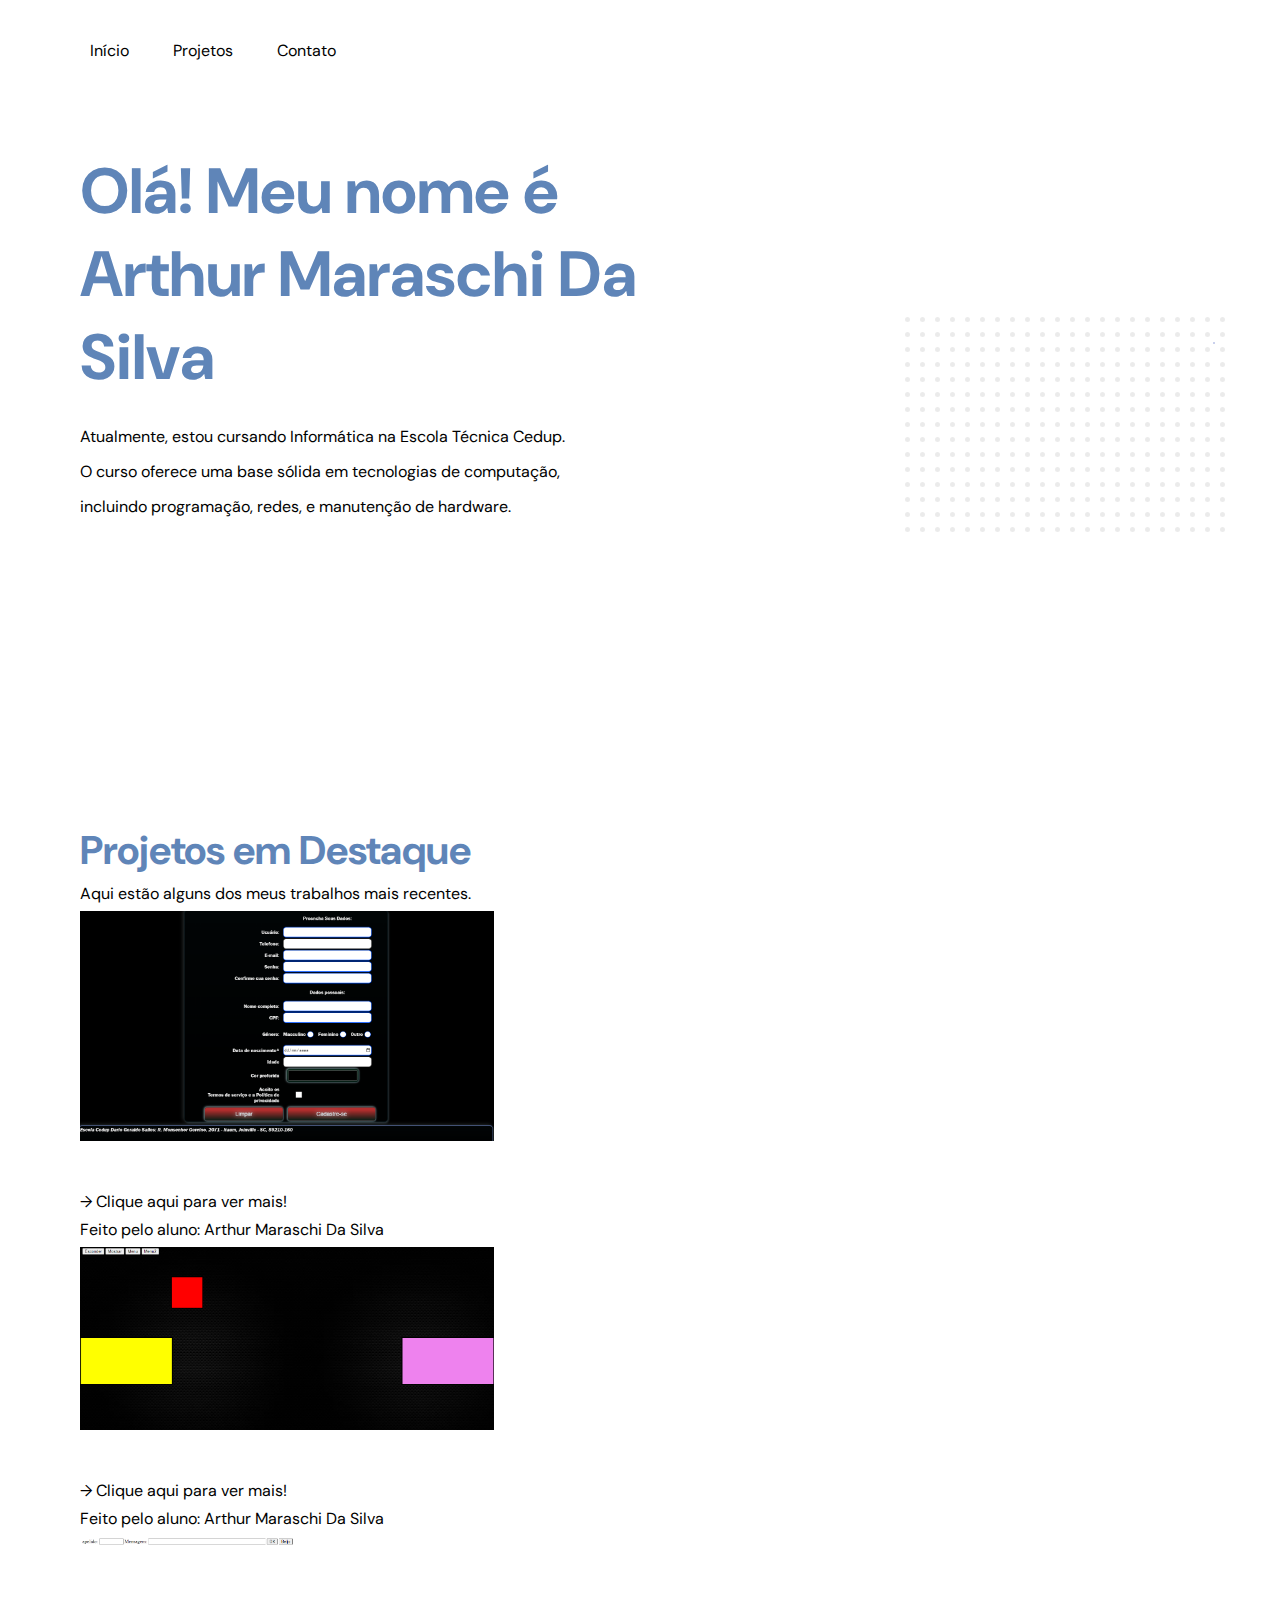
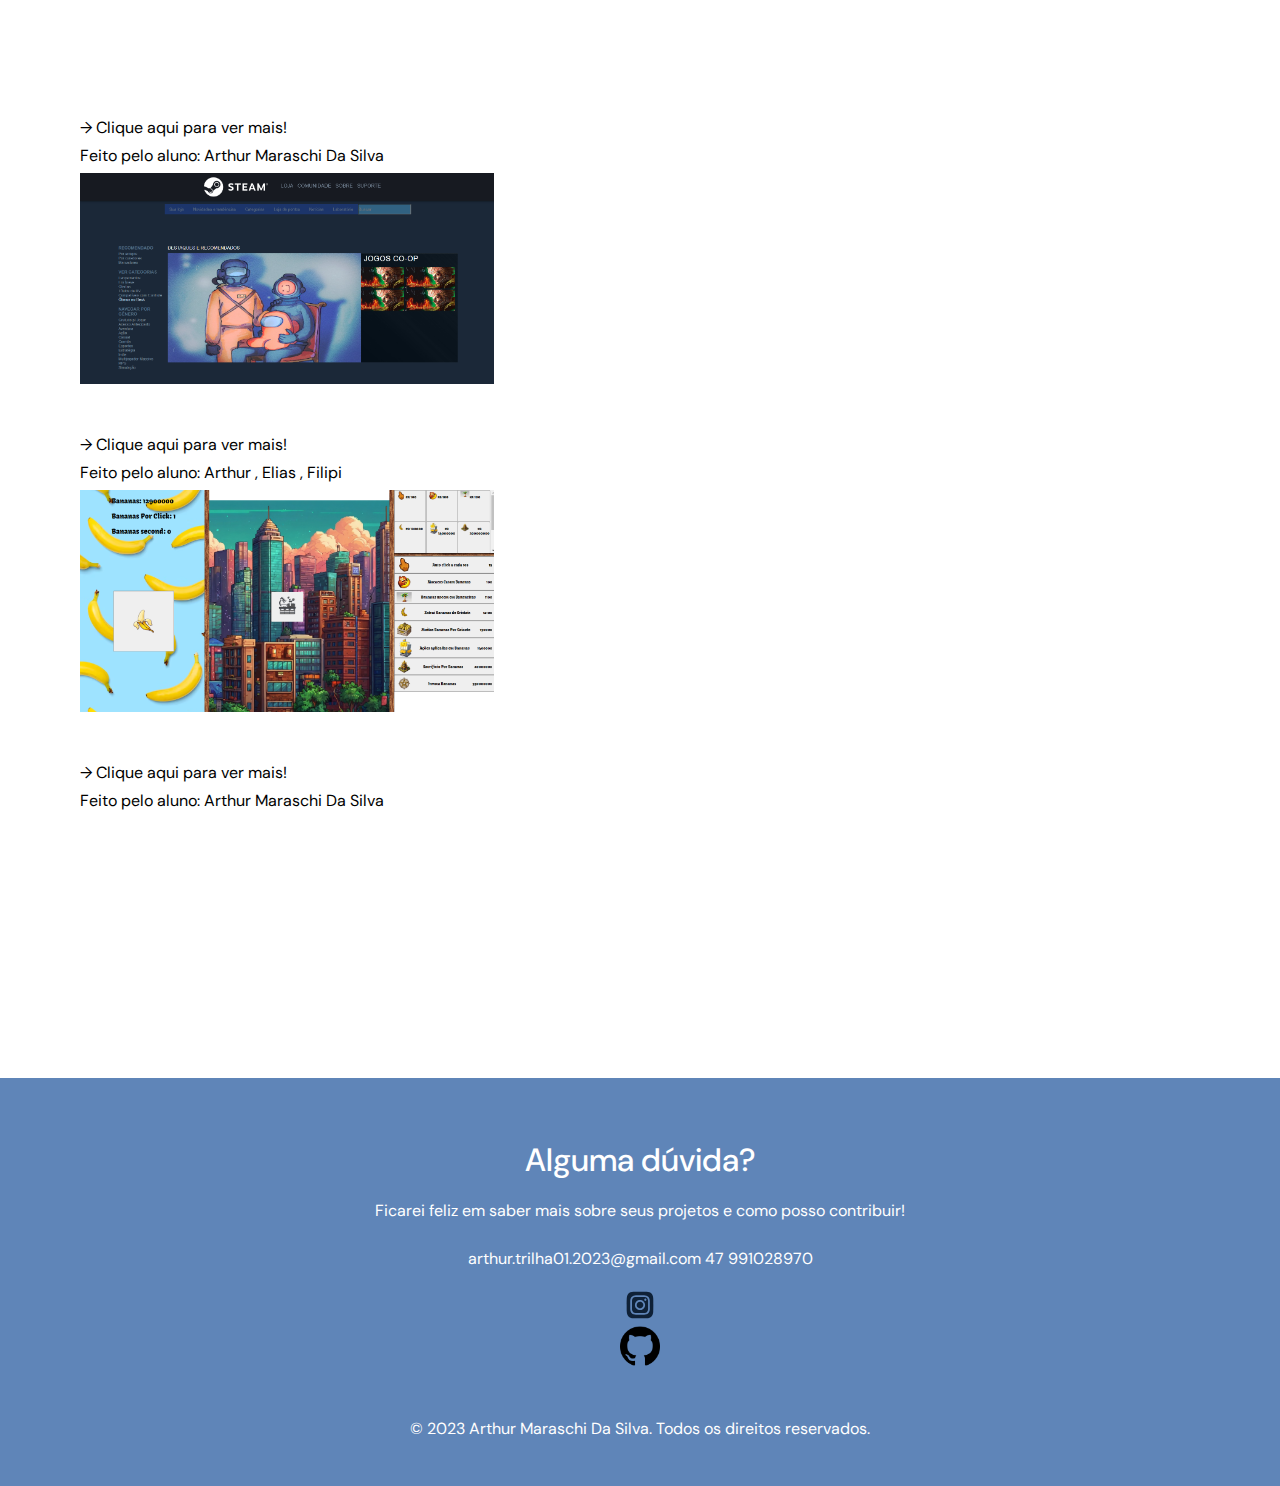
<file: index.html>
<!DOCTYPE html>
<html lang="pt-BR">
  <head>
    <!-- Meta tags -->
    <meta charset="UTF-8" />
    <meta http-equiv="X-UA-Compatible" content="IE=edge" />
    <meta name="viewport" content="width=device-width, initial-scale=1.0" />
    <!-- title -->
    <title>Repositório do Arthur</title>
    <!-- CSS -->
    <link rel="stylesheet" href="css/extends.css" />
    <!-- Fonts -->
    <link rel="preconnect" href="https://fonts.googleapis.com" />
    <link rel="preconnect" href="https://fonts.gstatic.com" crossorigin />
    <link
      href="https://fonts.googleapis.com/css2?family=DM+Sans:wght@400;500;700&display=swap"
      rel="stylesheet"
    />
    <style>
      body {
          font-family: Arial, sans-serif;
          background-color: #fff;
          color: #000;
          transition: background-color 0.5s, color 0.5s;
      }

      @media (prefers-color-scheme: dark) {
          body {
              background-color: #333;
              color: #fff;
          }
      }
  </style>
  </head>
  <body>
    <!-- navbar -->
    <nav class="navbar">
      <div class="navbar__content max-width mb-0">
      
        
        <ul class="navbar__links">
          <li><a href="#header">Início</a></li>
          <li><a href="#projects">Projetos</a></li>
          <li><a href="#footer">Contato</a></li>
        </ul>
        <div class="navbar__mobile">
          <img src="assets/menu.svg" alt="menu" class="burguer light" />
          <img src="assets/menu_escuro.svg" alt="menu" class="burguer dark" />
          <ul class="mobile__links">
            <li><a href="#header">Início</a></li>
            <li><a href="#projects">Projetos</a></li>
            <li><a href="#footer">Contato</a></li>
          </ul>
        </div>
      </div>
    </nav>

    <!-- header -->
    <header id="header" class="max-width">
      <div class="header__left">
        <h1>Olá! Meu nome é Arthur Maraschi Da Silva</h1>
        <p>
          Atualmente, estou cursando Informática na Escola Técnica Cedup. 
          O curso oferece uma base sólida em tecnologias de computação, 
          incluindo programação, redes, e manutenção de hardware. 
        </p>
      
      </div>
      <div class="header__right">
        <div class="header__image">
          
          <img src="assets/abstract.svg" alt="background" class="background" />
        </div>
      </div>
    </header>

    <!-- Projetos -->
    <section id="projects" class="projects max-width">
      <div class="projects__content">
        <h2 class="secondary-title">Projetos em Destaque</h2>
        <p>
           Aqui estão alguns dos meus trabalhos mais recentes.
        </p>
      </div>
      <ul>
        <li>
          <div class="image">
            <img src="assets/formulario.png" alt="Gerenciamento de tarefas" />
          </div>
          <div class="projects__info">
            <h3 class="tertiary-title">
              validação Formulário
            </h3>
            <a href="projetos/validaçãoformulario/index.html">&rarr; Clique aqui para ver mais!</a>
            <p>Feito pelo aluno: Arthur Maraschi Da Silva</p>
          </div>
        </li>
        <li class="projects__reversed-list">
          <div class="image">
            <img src="assets/animacaoblocos.png" alt="marmotas" />
          </div>
          <div class="projects__info">
            <h3 class="tertiary-title">
            Animação Blocos
            </h3>
            <a href="projetos/AnimaçãoBlocos/anima.html">&rarr; Clique aqui para ver mais!</a>
            <p>Feito pelo aluno: Arthur Maraschi Da Silva</p>
          </div>
        </li>
        <li>
          <div class="image">
            <img src="assets/mqtt.png" alt="calculadora" />
          </div>
          <div class="projects__info">
            <h3 class="tertiary-title">
              MQTT
            </h3>
            <a href="projetos/Mqtt/mqtt.html">&rarr; Clique aqui para ver mais!</a>
            <p>Feito pelo aluno: Arthur Maraschi Da Silva</p>
          </div>
        </li>
        <li class="projects__reversed-list">
          <div class="image">
            <img src="assets/steamcopia.png" alt="The New York Times" />
          </div>
          <div class="projects__info">
            <h3 class="tertiary-title">
              Site The New York Times
            </h3>
            <a href="projetos/steamcopia/index.html">&rarr; Clique aqui para ver mais!</a>
            <p>Feito pelo aluno: Arthur , Elias , Filipi </p>
          </div>
        </li>
        <li class="projects__reversed-list">
          <div class="image">
            <img src="assets/bananascliker.png" alt="animação-jquery" />
          </div>
          <div class="projects__info">
            <h3 class="tertiary-title">
              Animação com jquery
            </h3>
            <a href="projetos/banana/banana.html">&rarr; Clique aqui para ver mais!</a>
            <p>Feito pelo aluno: Arthur Maraschi Da Silva</p>
          </div>
        </li>
    </section>

    <!-- Footer -->
    <footer id="footer">
      <div class="footer__content max-width mb-0">
        <h2 class="tertiary-title mb-s">Alguma dúvida?</h2>
        <p class="mb-m">
          Ficarei feliz em saber mais sobre seus projetos e como posso contribuir!
        </p>
        <div class="footer__contact mb-m">
          <span class="mb-m">arthur.trilha01.2023@gmail.com</span>
          <span>47 991028970</span>
        </div>
        <ul class="mb-l">
          <li>
            <a href="https://www.instagram.com/arthurmaraschi54/"><img src="assets/instagram.svg" alt="Instagram" /></a>
          </li>
          <li>
            <a href="https://github.com/Arthurbelo07/Portfolio"><img src="assets/logogit.png" alt="Git-Hub" width=40 height="40"/></a>
          </li>
        </ul>
        <p class="footer__copyright">
          &copy; 2023 Arthur Maraschi Da Silva.  Todos os direitos reservados.
        </p>
      </div>
    </footer>
    <!-- script -->
    <script src="scripts/index.js"></script>
  </body>
</html>
</file>
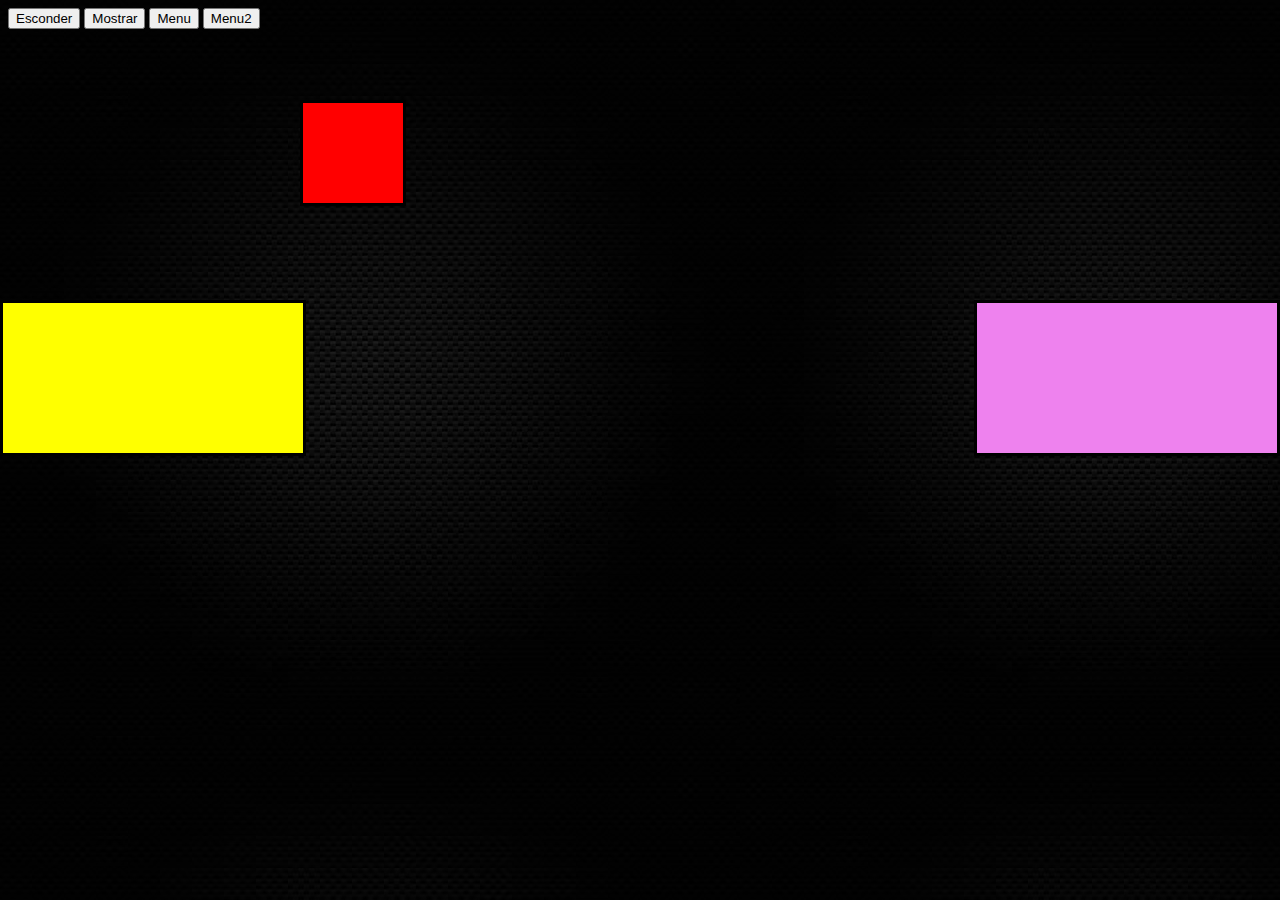
<file: projetos/AnimaçãoBlocos/anima.html>
<!DOCTYPE html>
<html lang="pt-br">
<head>
    <meta charset="UTF-8">
    <meta http-equiv="X-UA-Compatible" content="IE=edge">
    <meta name="viewport" content="width=device-width, initial-scale=1.0">
    <title>Animação com Jquery</title>
    <script src="jquery-3.7.1.js"></script>
    <style>
        .d1{
            position: absolute;
            top: 100px;
            left: 300px;
            width: 100px;
            height: 100px;
            background-color: red;
            border-style: solid;
        }
        .d2{
            position: absolute;
            top: 300px;
            left: 0px;
            width: 300px;
            height: 150px;
            background-color: yellow;
            border-style: solid;
        }
        .d3{
            position: absolute;
            top: 300px;
            right:0px;
            width: 300px;
            height: 150px;
            background-color: violet;
            border-style: solid;
        }
        body {
        background-image: url("fundopreto.jpg");
        }
    </style>
    </head>
    <body>
        <div  class="d1"id="d1"></div>
        <div class="d2"id="d2"></div>
        <div class="d3" id="d3"></div>
        <button onclick="esconder()">Esconder</button>
        <button onclick="Mostrar()">Mostrar</button>
        <button onclick="Menu()">Menu</button>
        <button onclick="Animar()">Menu2</button>
       
    </body>
    <script>
          function Animar()
          {
            $("#d1").animate(
                {
                 top:'300px',
                 left:'+=100px',
                 borderRadius:'50%',
                 opacity:0.5,
                },2000
            )
          }
    
          function Menu()
          {
            $("#d2").animate(
                {
                width:"toggle",
    
            },2000
            )
          }
          function esconder()
          {
            $("#d3").slideUp(1000)
          }
          function Mostrar()
          {
            $("#d3").show(1000)
          }
    
    </script>
    </html>
</file>
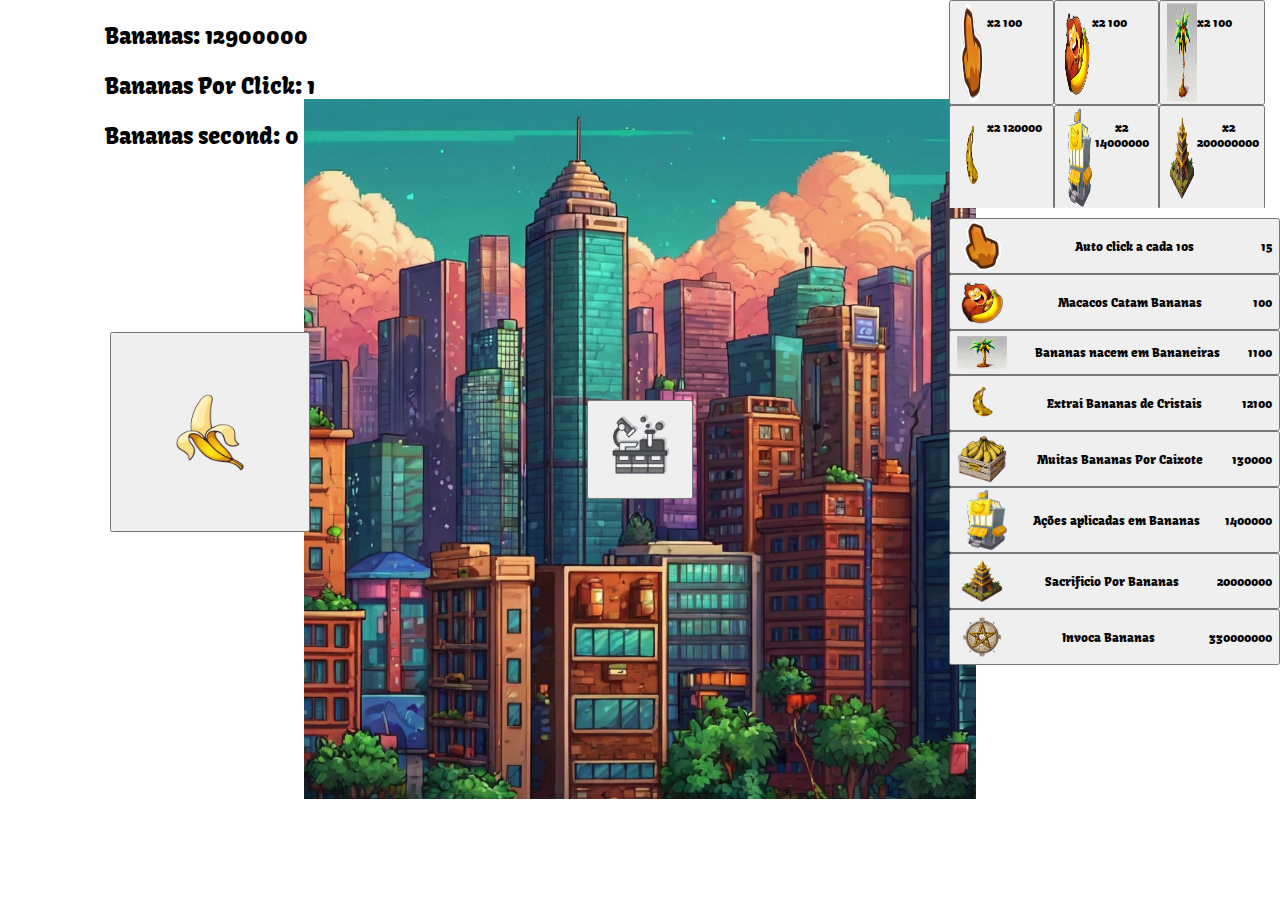
<file: projetos/banana/banana.html>
<!DOCTYPE html>
<html lang="pt-BR">

<head>
    <meta charset="UTF-8">
    <meta http-equiv="X-UA-Compatible" content="IE=edge">
    <meta name="viewport" content="width=device-width, initial-scale=1.0">
    <link rel="stylesheet" href="style.css">
    <script src="script.js" defer></script>
    <title>Banana</title>
    <link href='https://fonts.googleapis.com/css?family=Kavoon' rel='stylesheet'>
</head>

<body>

    

    <div class="Bananao">
        <div id="ScoreBananas" class="Score">
            <p id="BananaC">Bananas: 0</p>
            <p id="tProducao">Bananas Por Click: 0</p>
            <p id="BananaSegundo">Bananas Por Click: 0</p>

        </div>

        <button onclick="ProduzirBananas()" value="Click "> 
            <img src="Imagens/banana-removebg-preview.png" alt="" width=" 100px" height="100px">
        </button>
        
        
    </div>

    <div class="separatorLeft"></div>



    <div class="Pesquisa" id="Pesquisa">
        <button id="nuke" onclick="NUKE();" style="display: none;"><img src="Imagens/botao.png" alt=""  width="90px" height="90px" ></button>
        
        <button onclick="Abre();"> <img src="Imagens/lab.png" alt="" srcset="" id="lab" width="90px"></button>
        <div class="Componentes" id="Componentes">
            <button onclick="fechaJ();">Fechar</button>
            <div>
                <p id="Texto">Peças Direto Do AliExpres</p>
                <img src="Imagens/sucata.png"  id="Imagem" alt="" srcset="" width="90px">
                <button id="inicio" onclick="Iniciar();"> Iniciar</button>
                <P id="timer">15</P>
                
            

            </div>
            
            
        </div>

        <div class="Calculos">

        </div>

        <div class="Converter">

        </div>



    </div>



    <div class="separatorRight"></div>
    <div id="Loja" class="Loja">

        <div class="Upgrades">
            <!-- quando for criar o  botao,cruia a id que nem em baixo -->
            <button id="BotoesUpC1" onclick="upaCursor()" style="display: none;"> <img src="Imagens/Cursor.png" alt="" width="30px" >
                <p id="precoUpC">x2 100</p>
                  
            </button>

            <button id="BotoesUpM1" onclick="upaMacaco()" style="display: none;"> <img src="Imagens/macaco.png" alt="" width="30px" >
                <p id="precoUpM">x2 100</p>
                  
            </button>

            <button id="BotoesUpB1" onclick="upaBananeira()" style="display: none;"> <img src="Imagens/Bananaira.png" alt="" width="30px" >
                <p id="precoUpB">x2 100</p>
                  
            </button>

            <button id="BotoesUpE1" onclick="upEsmerald()" style="display: none;"> <img src="Imagens/Esmerald.png" alt="" width="30px" >
                <p id="precoUpE">x2 120000</p>
                  
            </button>
            
            <button id="BotoesUpB2" onclick="upBox()" style="display: none;"> <img src="Imagens/Box.png" alt="" width="30px" >
                <p id="precoUpB2">x2 1300000</p>
                  
            </button>
            
            <button id="BotoesUpBC1" onclick="upBanco()" style="display: none;"> <img src="Imagens/Banco.png" alt="" width="30px" >
                <p id="precoUpBC1">x2 14000000</p>
                  
            </button>
            
            <button id="BotoesUpT1" onclick="upTemplo()" style="display: none;"> <img src="Imagens/Templo.png" alt="" width="30px" >
                <p id="precoUpT1">x2 200000000</p>
                  
            </button>
            
            <button id="BotoesUpF1" onclick="upFetico()" style="display: none;"> <img src="Imagens/Feitico.png" alt="" width="30px" >
                <p id="precoUpF1">x2 330000000</p>
                  
            </button>

            
            

           
            
        </div>
        <div class="separetorUp"></div>
        
        <button class="BotoesL" onclick="Bcursor()" value="Fazer Banana" > <img src="Imagens/Cursor.png" alt="" width="50px">
            Auto click a cada 10s
            <p id="precoCursor"></p>  
        </button>


        <button class="BotoesL" onclick="Bmacaco()" id="macaco"> <img src="Imagens/macaco.png" alt="" width="50px">
            Macacos Catam Bananas
            <p id="precoMacaco"></p>
        </button>
        <button class="BotoesL" onclick="Bbananeira()"> <img src="Imagens/Bananaira.png" alt="" width="50px">
            Bananas nacem em Bananeiras
            <p id="precoBananeira"></p>
        </button>


        <button class="BotoesL" onclick="Besmerald()"> <img src="Imagens/Esmerald.png" alt="" width="50px">
            Extrai Bananas de Cristais
            <p id="precoEsmerald"></p>
        </button>

        <button class="BotoesL" onclick="Bbox()"> <img src="Imagens/Box.png" alt="" width="50px">
            Muitas Bananas Por Caixote
            <p id="precoBox"></p>
        </button>

        <button class="BotoesL" onclick="Bbanco()"> <img src="Imagens/Banco.png" alt="" width="50px">
            Ações aplicadas em Bananas
            <p id="precoBanco"></p>
        </button>

        <button class="BotoesL" onclick="Btemplo()"> <img src="Imagens/Templo.png" alt="" width="50px">
            Sacrificio Por Bananas
            <p id="precoTemplo"></p>
        </button>


        <button class="BotoesL" onclick="Bfeitico()"> <img src="Imagens/Feitico.png" alt="" width="50px">
            Invoca Bananas
            <p id="precoFeitico"></p>
        </button>

        

        
        </input>
    </div>

</body>






</html>
</file>
<file: css/extends.css>
*{
  margin: 0;
  padding: 0;
  box-sizing: border-box;
}

:root {
  --white: #ffffff;
  --gray: #d9d9d9;
  --black: #000000;
  --primary-color: #5f85b8;
  --secondary-color: #ffffff;
  --dark-secondary-color: #3c415c;
  --tertiary-color: #a6b1e1;
  --light-tertiary-color: #f3f6fb;
  --text-color: #343d48;
  --font-family: 'DM Sans', sans-serif;
}

.light{
  display: block
}
.dark{
  display: none
}

@media (prefers-color-scheme: dark) {
  .light{
    display: none
  }
  .dark{
    display: block
  }
  :root {
    --white: #121212;
    --gray: #282828;
    --black: #f0f0f0;
    --primary-color: #ffffff;
    --secondary-color: #121212;
    --dark-secondary-color: #b0b0b0;
    --tertiary-color: #464646;
    --light-tertiary-color: #2c2c2c;
    --text-color: #'e0e0e0';
  }


  

  /* Ajuste da barra de rolagem para o tema escuro */
  ::-webkit-scrollbar {
    width: 12px;
  }

  ::-webkit-scrollbar-thumb {
    background-color: var(--primary-color);
    border-radius: 10px;
  }

  ::-webkit-scrollbar-track {
    background-color: var(--gray);
  }
}

* {
  margin: 0;
  padding: 0;
  box-sizing: border-box;
  scroll-behavior: smooth;
  font-family: var(--font-family);
}

html {
  font-size: 62.5%;
}

body {
  font-size: 1.6rem;
  margin-top: 15rem;
  background-color: var(--light-tertiary-color);
  color: var(--text-color);
  transition: background-color 0.3s ease, color 0.3s ease;
}

ul {
  list-style: none;
}

a {
  text-decoration: none;
  color: inherit;
  transition: color 0.3s ease;
}

a:hover {
  color: var(--tertiary-color);
}

h1 {
  font-size: 6.4rem;
  font-weight: 700;
  color: var(--primary-color);
  transition: color 0.3s ease;
}

.secondary-title {
  font-size: 4rem;
  font-weight: 700;
  color: var(--primary-color);
  transition: color 0.3s ease;
}

.tertiary-title {
  font-size: 3.2rem;
  font-weight: 500;
  line-height: 4.5rem;
  color: var(--secondary-color);
  transition: color 0.3s ease;
}

p,
.p {
  font-weight: 400;
  font-size: 1.6rem;
  line-height: 3.5rem;
  transition: color 0.3s ease;
}

p:not(:last-of-type),
.p:not(:last-of-type) {
  margin-bottom: 2rem;
}

.btn {
  background: none;
  border: none;
  outline: none;
  padding: 1rem 4rem;
  display: inline-block;
  border-radius: 0.5rem;
  cursor: pointer;
  transition: background-color 0.3s ease, color 0.3s ease, transform 0.3s ease;
}

.btn.btn-primary {
  background-color: var(--dark-secondary-color);
  color: var(--white);
  font-weight: 400;
  font-size: 1.4rem;
}

.btn:hover {
  transform: scale(1.05);
}

.max-width {
  width: 100%;
  max-width: 120rem;
  padding: 0 4rem;
  margin: 0 auto;
  margin-bottom: 26rem;
}

.mb-0 {
  margin-bottom: 0;
}

.mb-s {
  margin-bottom: 1rem;
}

.mb-m {
  margin-bottom: 2rem;
}

.mb-l {
  margin-bottom: 4rem;
}

.mb-xl {
  margin-bottom: 6rem;
}

.container {
  display: grid;
  grid-template-columns: repeat(12, 1fr);
  grid-template-rows: auto;
  gap: 2rem;
}

.item-1 {
  grid-column: 1 / span 6;
  grid-row: 1;
}

.item-2 {
  grid-column: 7 / span 6;
  grid-row: 1;
}

.item-3 {
  grid-column: 1 / span 12;
  grid-row: 2;
}

@media only screen and (max-width: 1024px) {
  html {
    font-size: 60%;
  }

  h1 {
    font-size: 6rem;
  }

  .item-1, .item-2 {
    grid-column: 1 / span 12;
  }
}

@media only screen and (max-width: 768px) {
  html {
    font-size: 58%;
  }

  .max-width {
    padding: 0 2rem;
  }
}

@media only screen and (max-width: 425px) {
  h1 {
    font-size: 4.2rem;
  }
}

.navbar {
  position: fixed;
  top: 0;
  left: 0;
  width: 100%;
  z-index: 10;
  background-color: var(--white);
  transition: background-color 0.3s ease, box-shadow 0.3s ease;
}

.navbar .navbar__content {
  padding: 3rem 4rem 1rem;
  display: flex;
  justify-content: space-between;
  align-items: center;
}

.navbar .navbar__links li {
  display: inline-block;
  margin-right: 2rem;
}

.navbar .navbar__links li:last-of-type {
  margin-right: 0;
}

.navbar .navbar__links a {
  padding: 1rem;
  display: inline-block;
}

.navbar .navbar__links a:hover {
  color: var(--tertiary-color);
}

.navbar.active {
  box-shadow: 0 0.2rem 0.5rem rgba(0, 0, 0, 0.1);
}

.navbar .navbar__mobile,
.navbar .navbar__mobile .mobile__links {
  display: none;
}

@media only screen and (max-width: 768px) {
  .navbar .navbar__links {
    display: none;
  }

  .navbar .navbar__mobile {
    display: flex;
    align-items: center;
  }

  .navbar .navbar__mobile img {
    width: 3.6rem;
    height: 3.6rem;
    cursor: pointer;
  }

  .navbar .navbar__mobile.active .mobile__links {
    display: flex;
    flex-direction: column;
    background-color: var(--white);
    width: 100%;
    position: absolute;
    top: 98%;
    left: 0;
    padding: 1rem 0;
    box-shadow: 0 0.4rem 0.5rem rgba(0, 0, 0, 0.1);
    z-index: 1;
  }

  .navbar .navbar__mobile.active .mobile__links li {
    margin-right: 0;
  }

  .navbar .navbar__mobile.active .mobile__links li a {
    padding: 1rem;
    display: block;
    text-align: center;
  }
}

header {
  display: flex;
  justify-content: space-between;
  align-items: center;
  gap: 4rem;
  scroll-margin-top: 20rem;
}

header .header__left {
  max-width: 62rem;
  flex: 1;
}

header .header__left p {
  margin-top: 2rem;
  margin-bottom: 4rem;
  max-width: 50rem;
}

header .header__right .header__image {
  position: relative;
  line-height: 0;
}

header .header__right .header__image::after {
  content: '';
  display: block;
  width: 100%;
  height: 100%;
  border: 1px solid var(--tertiary-color);
  position: absolute;
  top: -1.5rem;
  right: -1.5rem;
  border-radius: 0.5rem;
  z-index: -1;
}

header .header__right .header__image .lucas {
  border-radius: 0.5rem;
  min-width: 25rem;
  max-width: 100%;
}

header .header__right .header__image .background {
  position: absolute;
  top: -4rem;
  right: -2.5rem;
  z-index: -1;
}

@media only screen and (max-width: 768px) {
  header {
    flex-direction: column-reverse;
    text-align: center;
  }

  header .header__left p {
    margin: 2rem auto 4rem;
  }
}

.about {
  display: flex;
  justify-content: space-between;
  align-items: center;
  gap: 8rem;
}

.about__left {
  flex: 1;
  line-height: 0;
  position: relative;
}

.about__left::after {
  content: '';
  display: block;
  width: 100%;
  height: 100%;
  border: 1px solid var(--tertiary-color);
  position: absolute;
  top: -1.5rem;
  right: -1.5rem;
  border-radius: 0.5rem;
  z-index: -1;
}

.about__left img {
  width: 100%;
  border-radius: 0.5rem;
}

.about__right {
  flex: 1;
}

.about__right p {
  margin-top: 2rem;
  margin-bottom: 4rem;
}

@media only screen and (max-width: 768px) {
  .about {
    flex-direction: column;
    text-align: center;
  }

  .about__left {
    width: 100%;
  }

  .about__right p {
    margin: 2rem auto 4rem;
  }
}

.services {
  display: grid;
  grid-template-columns: repeat(auto-fit, minmax(24rem, 1fr));
  gap: 3rem;
}

.service {
  background-color: var(--white);
  padding: 2.5rem 2rem 3.5rem;
  text-align: center;
  border-radius: 0.5rem;
  box-shadow: 0 0.3rem 0.7rem rgba(0, 0, 0, 0.1);
  transition: background-color 0.3s ease, box-shadow 0.3s ease;
}

.service img {
  margin-bottom: 2rem;
}

.service:hover {
  box-shadow: 0 0.5rem 1rem rgba(0, 0, 0, 0.2);
}

.service .secondary-title {
  margin-bottom: 2rem;
}

.service p {
  margin-bottom: 3rem;
}

.portfolio__categories {
  display: flex;
  flex-wrap: wrap;
  justify-content: center;
  align-items: center;
  gap: 2rem;
  margin-bottom: 4rem;
}

.portfolio__categories li {
  display: inline-block;
  padding: 1rem 2rem;
  border-radius: 0.5rem;
  background-color: var(--white);
  box-shadow: 0 0.3rem 0.7rem rgba(0, 0, 0, 0.1);
  cursor: pointer;
  transition: background-color 0.3s ease, color 0.3s ease, box-shadow 0.3s ease;
}

.portfolio__categories li:hover,
.portfolio__categories li.active {
  background-color: var(--dark-secondary-color);
  color: var(--white);
}

.portfolio__images {
  display: grid;
  grid-template-columns: repeat(auto-fit, minmax(24rem, 1fr));
  gap: 3rem;
}

.portfolio__image {
  position: relative;
  overflow: hidden;
  border-radius: 0.5rem;
  box-shadow: 0 0.3rem 0.7rem rgba(0, 0, 0, 0.1);
  cursor: pointer;
  transition: transform 0.3s ease, box-shadow 0.3s ease;
}

.portfolio__image img {
  width: 100%;
  transition: transform 0.3s ease;
}

.portfolio__image:hover {
  transform: scale(1.05);
  box-shadow: 0 0.5rem 1rem rgba(0, 0, 0, 0.2);
}

.portfolio__image:hover img {
  transform: scale(1.1);
}

.contact__container {
  display: flex;
  justify-content: space-between;
  align-items: center;
  gap: 8rem;
}

.contact__form {
  flex: 1;
}

.contact__form input,
.contact__form textarea {
  width: 100%;
  padding: 1.5rem 2rem;
  border-radius: 0.5rem;
  background-color: var(--white);
  border: 1px solid var(--gray);
  margin-bottom: 3rem;
  font-size: 1.6rem;
  font-family: var(--font-family);
  transition: border-color 0.3s ease, box-shadow 0.3s ease;
}

.contact__form input:focus,
.contact__form textarea:focus {
  border-color: var(--tertiary-color);
  box-shadow: 0 0.2rem 0.5rem rgba(0, 0, 0, 0.1);
}

.contact__form textarea {
  resize: vertical;
  min-height: 12rem;
  max-height: 24rem;
}

.contact__form .btn {
  background-color: var(--primary-color);
  color: var(--white);
}

.contact__form .btn:hover {
  background-color: var(--tertiary-color);
}

.contact__map {
  flex: 1;
  height: 35rem;
  border-radius: 0.5rem;
  overflow: hidden;
}

@media only screen and (max-width: 768px) {
  .contact__container {
    flex-direction: column;
    text-align: center;
  }

  .contact__map {
    width: 100%;
    height: 50rem;
  }
}

footer {
  background-color: var(--primary-color);
  padding: 6rem 0 4rem;
  color: var(--white);
  text-align: center;
}

footer .footer__container {
  display: flex;
  justify-content: space-between;
  align-items: center;
  gap: 4rem;
  flex-wrap: wrap;
}

footer .footer__text p {
  line-height: 2.5rem;
}

footer .footer__links {
  display: flex;
  justify-content: center;
  align-items: center;
  gap: 3rem;
}

footer .footer__links a {
  display: inline-block;
  width: 3rem;
  height: 3rem;
  line-height: 3rem;
  text-align: center;
  border: 1px solid var(--white);
  border-radius: 50%;
  transition: background-color 0.3s ease, color 0.3s ease;
}

footer .footer__links a:hover {
  background-color: var(--white);
  color: var(--primary-color);
}

@media only screen and (max-width: 768px) {
  footer .footer__container {
    text-align: center;
  }
}


@media (prefers-color-scheme: ligth) {
  .ligth{
    display: block;
  }

  .dark{
    display: none;
  }
}

@media (prefers-color-scheme: dark) {
  .ligth{
    display: none;
  }

  .dark{
    display: block;
  }
}


img{
  max-width: 414px;
}
</file>
<file: projetos/banana/style.css>
body{
    display: flex;
    justify-content: space-around;
    align-items: center;
    height: 98vh;
    overflow-y: hidden;

}


.Bananao{
    display: flex;
    justify-content: flex-start;
    align-items: center;
    flex-direction: column;
    position: absolute;
    top: 0;
    left: 0;
    background-color: aliceblue;
    width: 420px;
    height: 100vh;
    font-family: 'Kavoon';font-size: 22px;
    background: url(https://img.freepik.com/fotos-premium/papel-de-parede-com-detalhes-do-padrao-de-bananas_174533-1125.jpg);
}



.Bananao button{
    margin-top: 160px;
    width: 200px;
    height: 200px;
    

}


.Loja {
    position: absolute;
    top: 0;
    right: 0px;
    width: 331px;
    height: 665px;
    display: flex;
    flex-direction: column;
    overflow-x: hidden;
    overflow-y: auto;
}

#nuke{
    z-index: 10000000000000;
    
}


.Upgrades{
    display: flex;
    
    width: 335px;
    max-height: 210.38px;
    overflow: auto;
    
    flex-direction: row;
    flex-wrap: wrap;
    
    


}

#nuke{
    all: unset;
    cursor: pointer;
    outline: revert;
}


.separetorUp{
    width: 100%;
    background: url(https://orteil.dashnet.org/cookieclicker/img/panelHorizontal.png?v=2);
    height: 16px;
}

.Upgrades button{
    width: 105.2px;
    height: 105.2px;
    font-family: 'Kavoon';font-size: 12px;
    
}


.BotoesL{
    display: flex;
    align-items: center;
    justify-content: space-between;
    font-family: 'Kavoon';font-size: 12px;
}










.separatorLeft {
    left: 30%;
}

.separatorRight {
    right: 331px;
}

.separatorLeft, .separatorRight {
    width: 16px;
    height: 100%;
    background: url(	https://orteil.dashnet.org/cookieclicker/v10466/img/panelVertical.png) repeat-y;
    position: absolute;
    top: 0px;
    bottom: 0px;
    z-index: 100;
}




.Pesquisa{
    background-image: url(Imagens/cidade.jpg);
    background-size: cover;
    width: 672px;
    height: 700px;

    display: flex;
    justify-content: center;
    align-items: center;

   
}

.Componentes{
    
    background-image: url(Imagens/laboratorio.jpg);
    background-size: cover;
    width: 600px;
    height: 150px;
    position: absolute;
    left: 422px;
    z-index: 1000;
    
}



.Componentes div{
    width: 600px;
    font-family: 'Kavoon';font-size: 12px;
    display: flex;
    align-items: center;
    justify-content: center;
    flex-direction: column;

}
</file>
